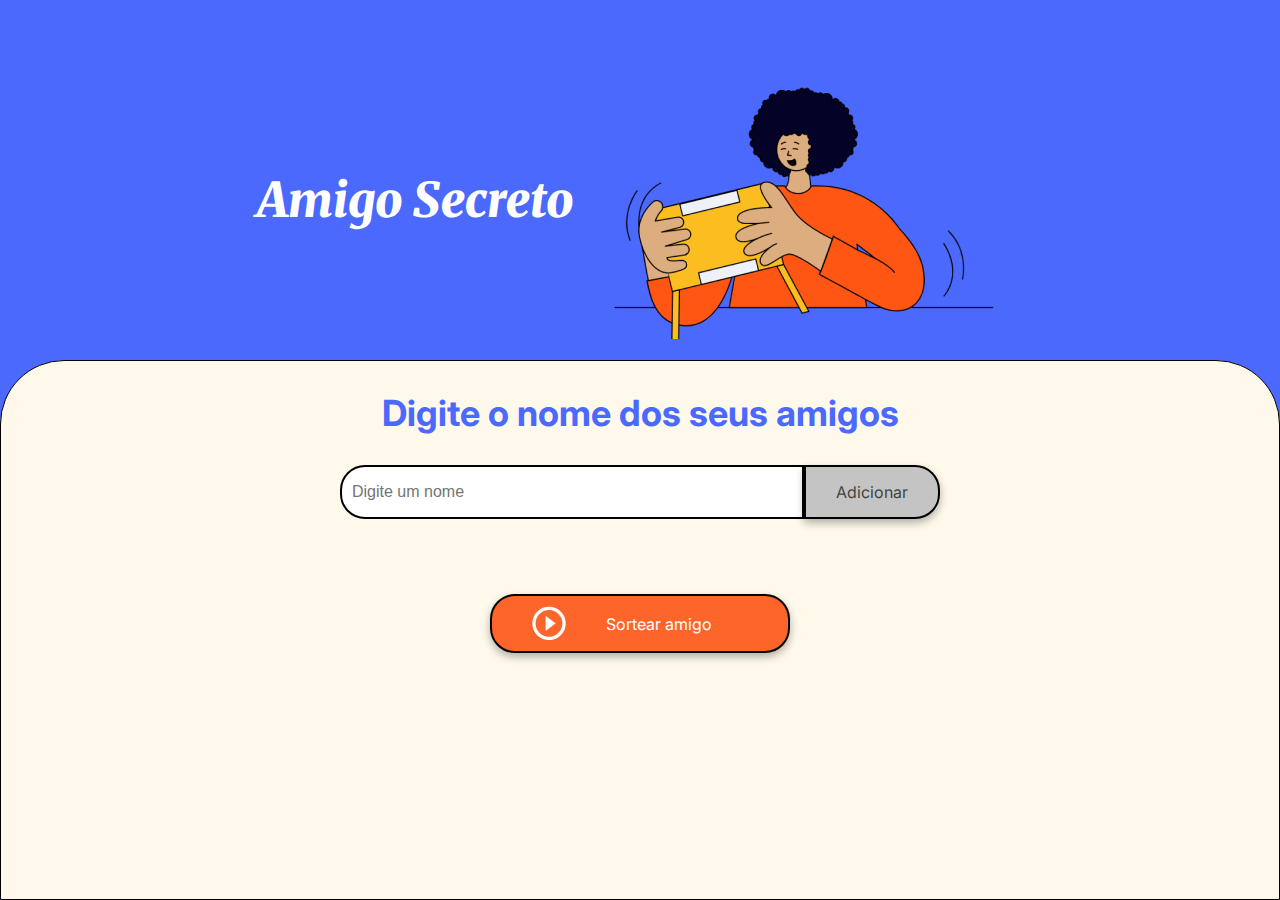
<file: index.html>
<!DOCTYPE html>
<html lang="pt-br">
<head>
    <meta charset="UTF-8">
    <meta name="viewport" content="width=device-width, initial-scale=1.0">
    <link rel="stylesheet" href="style.css">
    <link rel="preconnect" href="https://fonts.googleapis.com">
    <link rel="preconnect" href="https://fonts.gstatic.com" crossorigin>
    <link href="https://fonts.googleapis.com/css2?family=Inter:wght@100;400;700;900&family=Merriweather:ital,wght@0,300;0,400;0,700;0,900;1,300;1,400;1,700;1,900&display=swap" rel="stylesheet">
    <title>Amigo Secreto</title>
</head>

<body>
    <main class="main-content">
        <header class="header-banner">
            <h1 class="main-title">Amigo Secreto</h1>
            <img src="assets/amigo-secreto.png" alt="Imagem representativa de amigo secreto">
        </header>
        
        <section class="input-section">
            <h2 class="section-title">Digite o nome dos seus amigos</h2>
            <div class="input-wrapper">
                <input type="text" id="amigo" class="input-name" placeholder="Digite um nome">
                <button class="button-add" onclick="adicionarAmigo()">Adicionar</button>
            </div>
           
            <ul id="listaAmigos" class="name-list" aria-labelledby="listaAmigos" role="list"></ul>
            <ul id="resultado" class="result-list" aria-live="polite"></ul>

            <div class="button-container">
                <button class="button-draw" onclick="sortearAmigo()" aria-label="Sortear amigo secreto">
                    <img src="assets/play_circle_outline.png" alt="Ícone para sortear">
                    Sortear amigo
                </button>
            </div>
        </section>
    </main>

    <script src="app.js" defer></script>
</body>
</html>
</file>
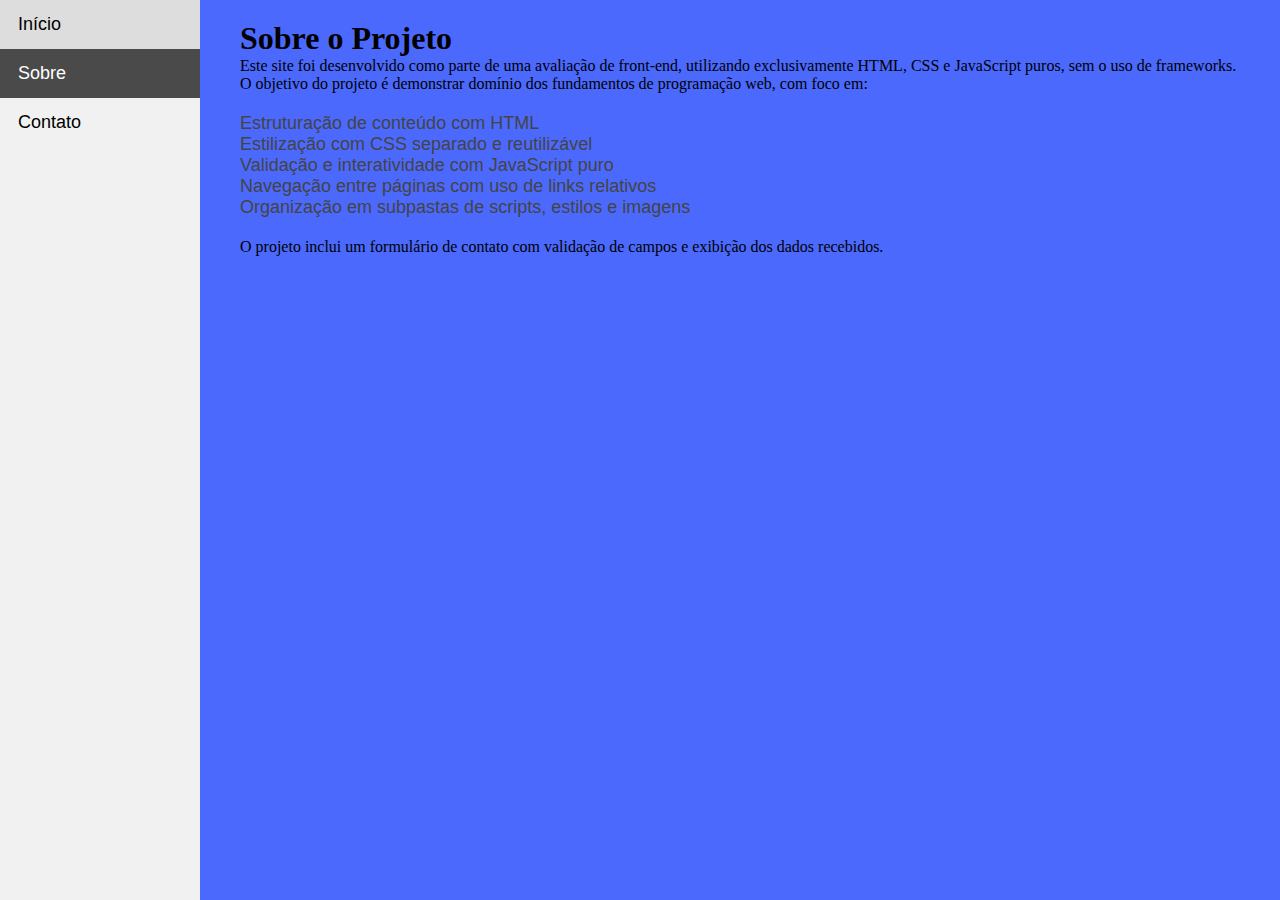
<file: about.html>
<!DOCTYPE html>
<html lang="pt-BR">
<head>
  <meta charset="UTF-8" />
  <meta name="viewport" content="width=device-width, initial-scale=1.0" />
  <title>Sobre o Site</title>
  <link rel="stylesheet" href="css/original.css" />
</head>
<body>
  <header>
  <nav class="menu-lateral">
    <ul>
      <li><a href="index.html">Início</a></li>
      <li><a href="about.html" class="active">Sobre</a></li>
      <li><a href="form.html">Contato</a></li>
    </ul>
  </nav>
</header>


  <main class="main-content">
    <h1>Sobre o Projeto</h1>
    <p>Este site foi desenvolvido como parte de uma avaliação de front-end, utilizando exclusivamente HTML, CSS e JavaScript puros, sem o uso de frameworks.</p>

    <p>O objetivo do projeto é demonstrar domínio dos fundamentos de programação web, com foco em:</p>
    <ul>
      <li>Estruturação de conteúdo com HTML</li>
      <li>Estilização com CSS separado e reutilizável</li>
      <li>Validação e interatividade com JavaScript puro</li>
      <li>Navegação entre páginas com uso de links relativos</li>
      <li>Organização em subpastas de scripts, estilos e imagens</li>
    </ul>

    <p>O projeto inclui um formulário de contato com validação de campos e exibição dos dados recebidos.</p>
  </main>
</body>
</html>
</file>
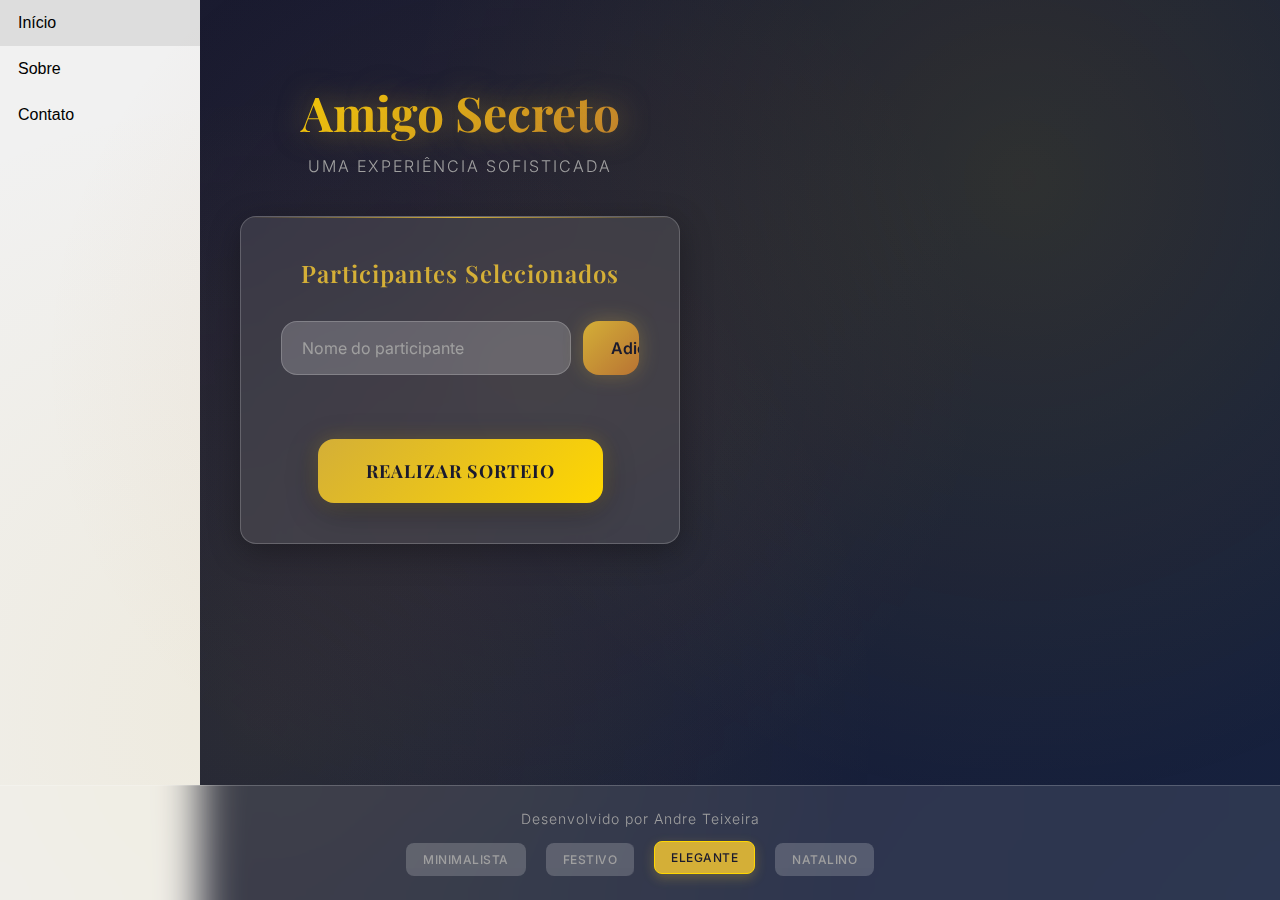
<file: elegante.html>
<!DOCTYPE html>
<html lang="pt-br">
<head>
    <meta charset="UTF-8">
    <meta name="viewport" content="width=device-width, initial-scale=1.0">
    <link rel="stylesheet" href="css/elegante.css">
    <link rel="preconnect" href="https://fonts.googleapis.com">
    <link rel="preconnect" href="https://fonts.gstatic.com" crossorigin>
    <link href="https://fonts.googleapis.com/css2?family=Playfair+Display:wght@400;500;600;700&family=Inter:wght@300;400;500&display=swap" rel="stylesheet">
    <title>Amigo Secreto - Elegante</title>
</head>

<body>
 <header>
  <nav class="menu-lateral">
    <ul>
      <li><a href="index.html">Início</a></li>
      <li><a href="about.html">Sobre</a></li>
      <li><a href="form.html">Contato</a></li>
    </ul>
  </nav>
</header>


    <div class="background-pattern"></div>
    <main class="main-content">
        <header class="header-banner">
            <h1 class="main-title">Amigo Secreto</h1>
            <p class="subtitle">Uma experiência sofisticada</p>
        </header>
        
        <section class="input-section">
            <h2 class="section-title">Participantes Selecionados</h2>
            <div class="input-wrapper">
                <input type="text" id="amigo" class="input-name" placeholder="Nome do participante">
                <button class="button-add" onclick="adicionarAmigo()">Adicionar</button>
            </div>
           
            <ul id="listaAmigos" class="name-list" aria-labelledby="listaAmigos" role="list"></ul>
            <ul id="resultado" class="result-list" aria-live="polite"></ul>

            <div class="button-container">
                <button class="button-draw" onclick="sortearAmigo()" aria-label="Sortear amigo secreto">
                    <span class="button-text">Realizar Sorteio</span>
                </button>
            </div>
        </section>
    </main>

    <footer class="footer">
        <p>Desenvolvido por Andre Teixeira</p>
        <nav class="theme-nav">
            <a href="index.html">Minimalista</a>
            <a href="festivo.html">Festivo</a>
            <a href="elegante.html" class="active">Elegante</a>
            <a href="natalino.html">Natalino</a>
        </nav>
    </footer>

    <script src="js/app.js" defer></script>
</body>
</html>
</file>
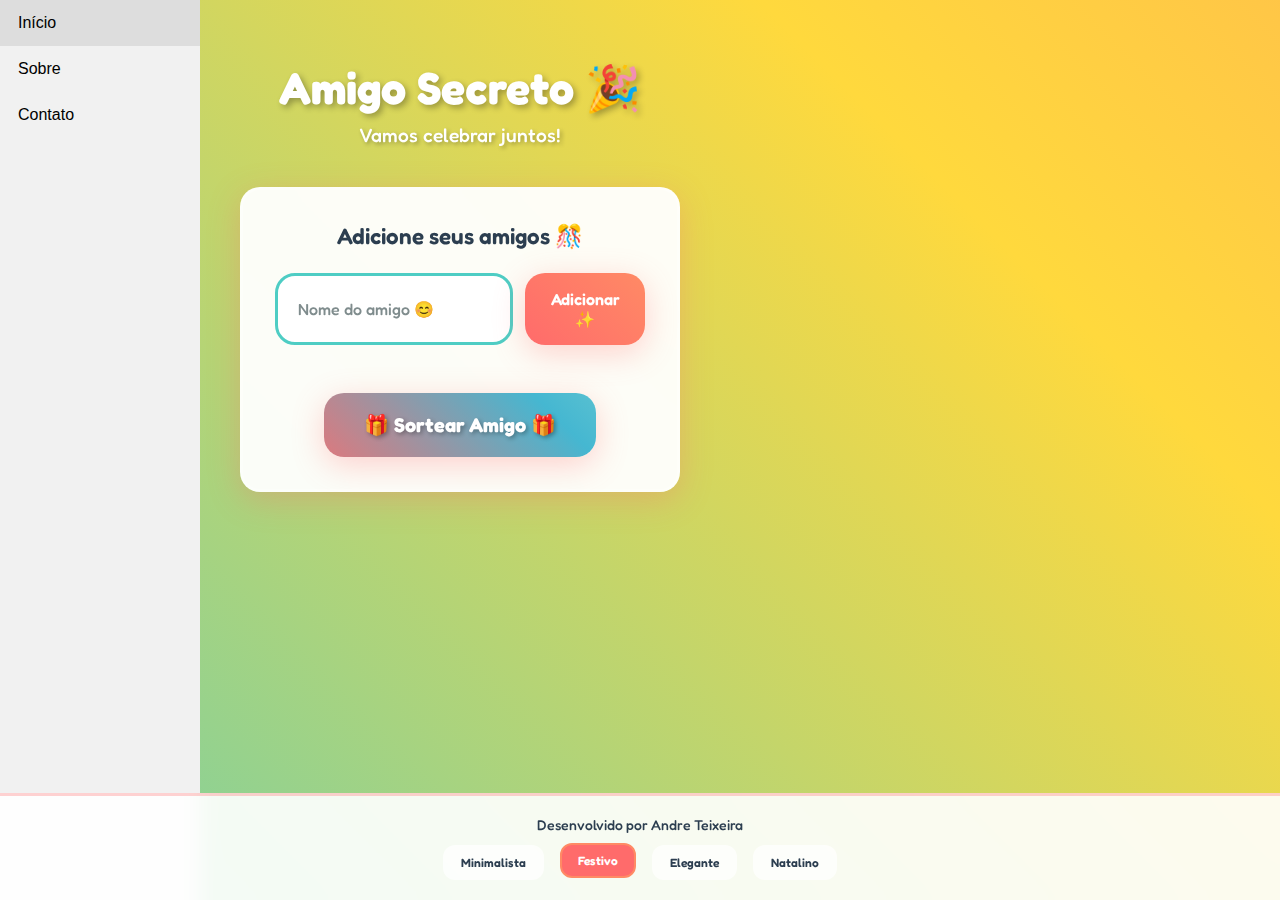
<file: festivo.html>
<!DOCTYPE html>
<html lang="pt-br">
<head>
    <meta charset="UTF-8">
    <meta name="viewport" content="width=device-width, initial-scale=1.0">
    <link rel="stylesheet" href="css/festivo.css">
    <link rel="preconnect" href="https://fonts.googleapis.com">
    <link rel="preconnect" href="https://fonts.gstatic.com" crossorigin>
    <link href="https://fonts.googleapis.com/css2?family=Fredoka:wght@300;400;500;600;700&display=swap" rel="stylesheet">
    <title>Amigo Secreto - Festivo</title>
</head>

<body>
<header>
  <nav class="menu-lateral">
    <ul>
      <li><a href="index.html">Início</a></li>
      <li><a href="about.html">Sobre</a></li>
      <li><a href="form.html">Contato</a></li>
    </ul>
  </nav>
</header>


    <div class="confetti"></div>
    <main class="main-content">
        <header class="header-banner">
            <h1 class="main-title">Amigo Secreto 🎉</h1>
            <p class="subtitle">Vamos celebrar juntos!</p>
        </header>
        
        <section class="input-section">
            <h2 class="section-title">Adicione seus amigos 🎊</h2>
            <div class="input-wrapper">
                <input type="text" id="amigo" class="input-name" placeholder="Nome do amigo 😊">
                <button class="button-add" onclick="adicionarAmigo()">Adicionar ✨</button>
            </div>
           
            <ul id="listaAmigos" class="name-list" aria-labelledby="listaAmigos" role="list"></ul>
            <ul id="resultado" class="result-list" aria-live="polite"></ul>

            <div class="button-container">
                <button class="button-draw" onclick="sortearAmigo()" aria-label="Sortear amigo secreto">
                    🎁 Sortear Amigo 🎁
                </button>
            </div>
        </section>
    </main>

    <footer class="footer">
        <p>Desenvolvido por Andre Teixeira</p>
        <nav class="theme-nav">
            <a href="index.html">Minimalista</a>
            <a href="festivo.html" class="active">Festivo</a>
            <a href="elegante.html">Elegante</a>
            <a href="natalino.html">Natalino</a>
        </nav>
    </footer>

    <script src="js/app.js" defer></script>
</body>
</html>
</file>
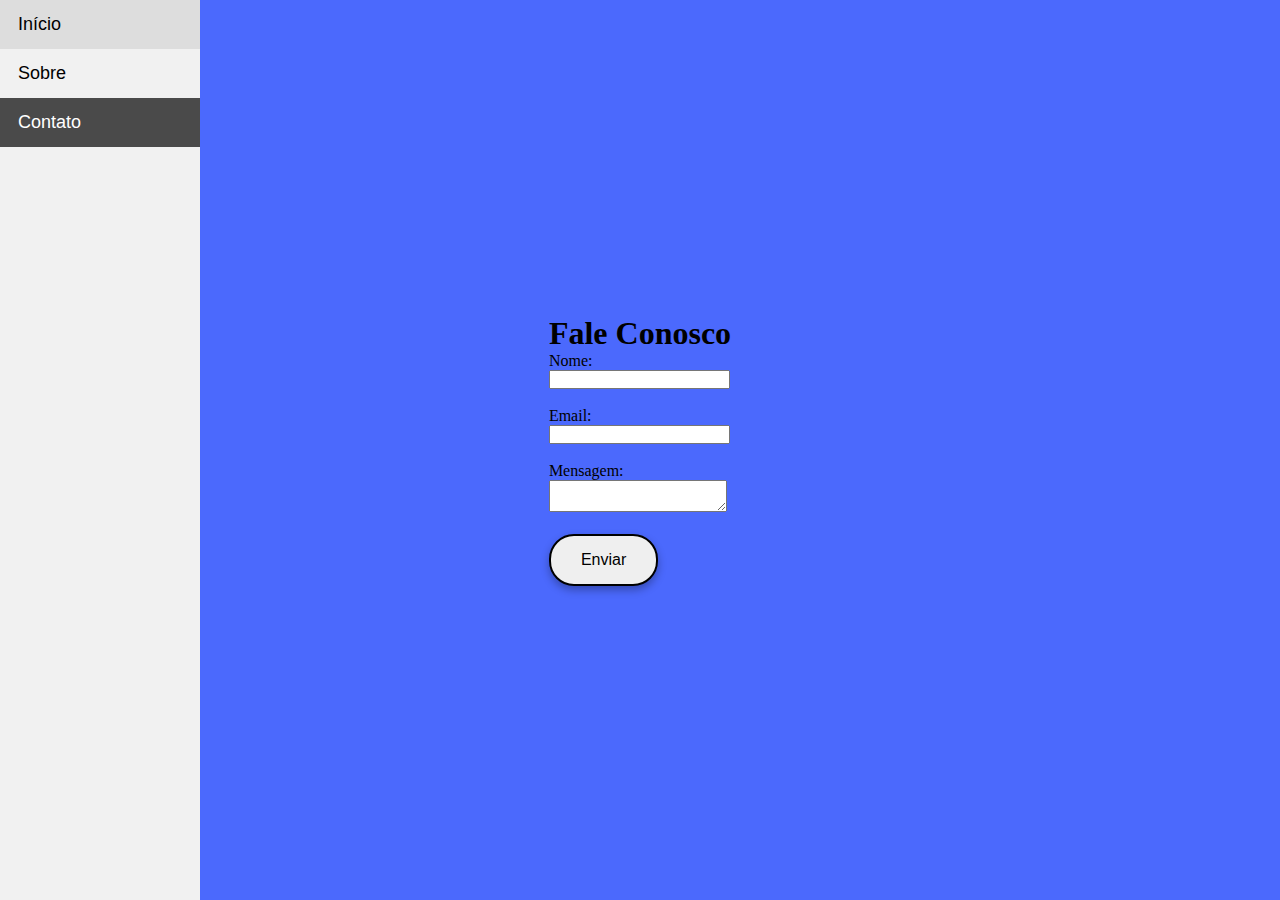
<file: form.html>
<!DOCTYPE html>
<html lang="pt-BR">
<head>
  <meta charset="UTF-8" />
  <meta name="viewport" content="width=device-width, initial-scale=1.0" />
  <title>Formulário de Contato</title>
  <link rel="stylesheet" href="css/original.css" />
</head>
<body>
  <header>
  <nav class="menu-lateral">
    <ul>
      <li><a href="index.html">Início</a></li>
      <li><a href="about.html">Sobre</a></li>
      <li><a href="form.html" class="active">Contato</a></li>
    </ul>
  </nav>
</header>


  <main>
    <h1>Fale Conosco</h1>
    <form id="contatoForm" action="formAction.html" method="get" onsubmit="return validarFormulario()">
      <label for="nome">Nome:</label><br />
      <input type="text" id="nome" name="nome" required /><br /><br />

      <label for="email">Email:</label><br />
      <input type="email" id="email" name="email" required /><br /><br />

      <label for="mensagem">Mensagem:</label><br />
      <textarea id="mensagem" name="mensagem" required></textarea><br /><br />

      <button type="submit">Enviar</button>
    </form>
  </main>

  <script src="js/validar.js"></script>
</body>
</html>
</file>
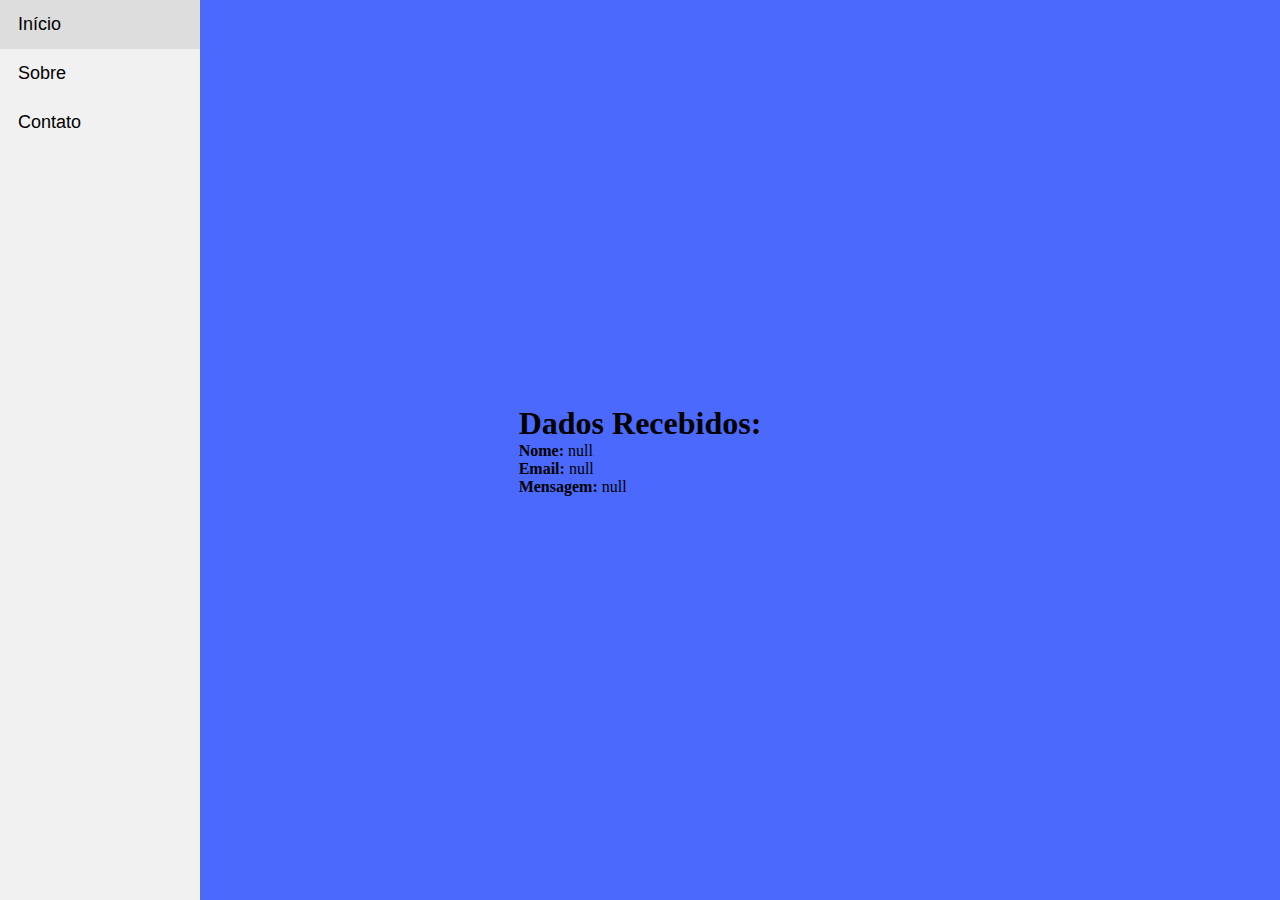
<file: formAction.html>
<!DOCTYPE html>
<html lang="pt-BR">
<head>
  <meta charset="UTF-8" />
  <meta name="viewport" content="width=device-width, initial-scale=1.0" />
  <title>Dados Recebidos</title>
  <link rel="stylesheet" href="css/original.css" />
</head>
<body>
  <header>
  <nav class="menu-lateral">
    <ul>
      <li><a href="index.html">Início</a></li>
      <li><a href="about.html">Sobre</a></li>
      <li><a href="form.html">Contato</a></li>
    </ul>
  </nav>
</header>


  <main>
    <h1>Dados Recebidos:</h1>
    <div id="resultado"></div>
  </main>

  <script>
    const params = new URLSearchParams(window.location.search);
    const nome = params.get('nome');
    const email = params.get('email');
    const mensagem = params.get('mensagem');

    document.getElementById('resultado').innerHTML = `
      <p><strong>Nome:</strong> ${nome}</p>
      <p><strong>Email:</strong> ${email}</p>
      <p><strong>Mensagem:</strong> ${mensagem}</p>
    `;
  </script>
</body>
</html>
</file>
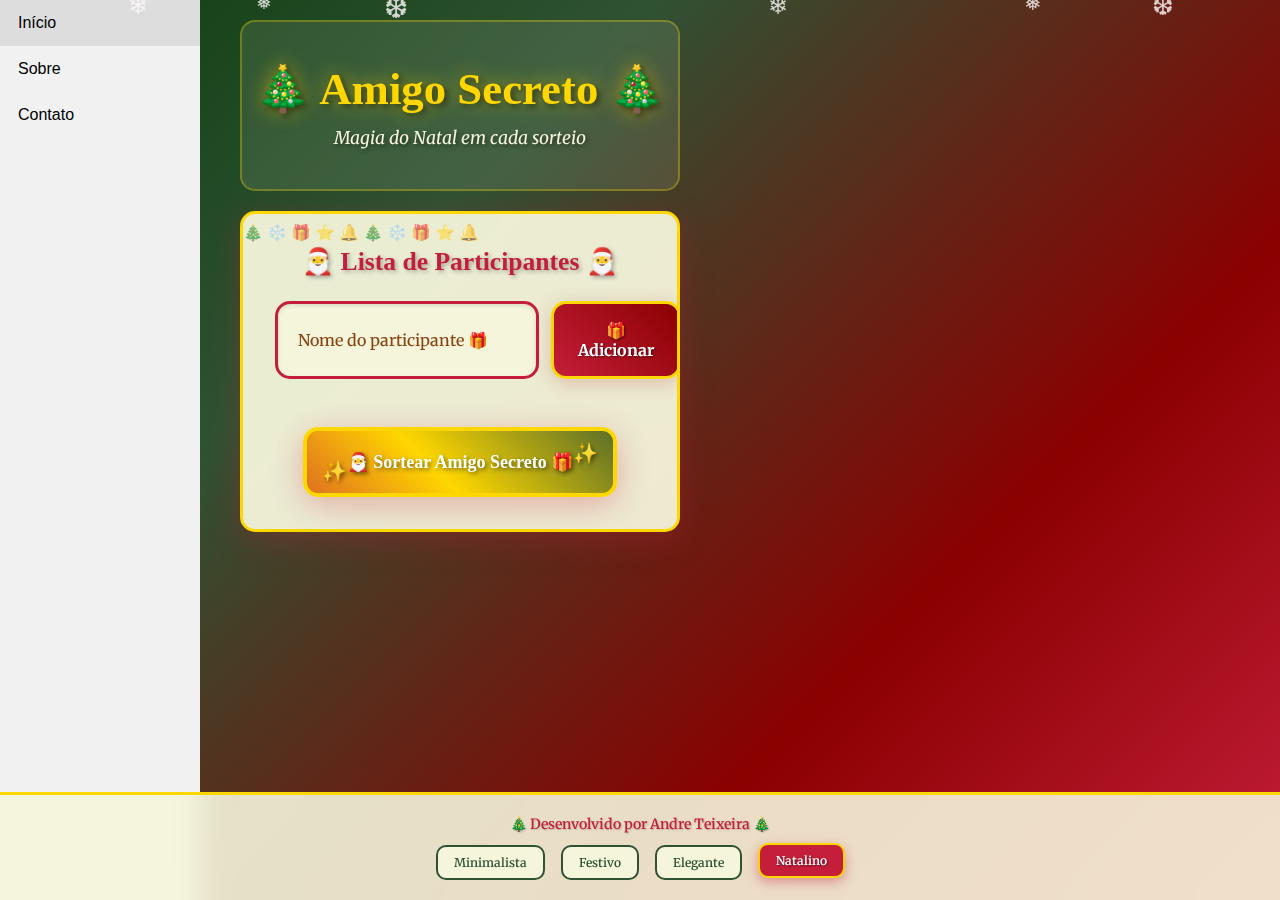
<file: natalino.html>
<!DOCTYPE html>
<html lang="pt-br">
<head>
    <meta charset="UTF-8">
    <meta name="viewport" content="width=device-width, initial-scale=1.0">
    <link rel="stylesheet" href="css/natalino.css">
    <link rel="preconnect" href="https://fonts.googleapis.com">
    <link rel="preconnect" href="https://fonts.gstatic.com" crossorigin>
    <link href="https://fonts.googleapis.com/css2?family=Mountains+of+Christmas&family=Merriweather:wght@300;400;700&display=swap" rel="stylesheet">
    <title>Amigo Secreto - Natalino</title>
</head>

<body>
  <header>
  <nav class="menu-lateral">
    <ul>
      <li><a href="index.html">Início</a></li>
      <li><a href="about.html">Sobre</a></li>
      <li><a href="form.html">Contato</a></li>
    </ul>
  </nav>
</header>


    <div class="snow-container">
        <div class="snowflake">❄</div>
        <div class="snowflake">❅</div>
        <div class="snowflake">❆</div>
        <div class="snowflake">❄</div>
        <div class="snowflake">❅</div>
        <div class="snowflake">❆</div>
    </div>
    
    <main class="main-content">
        <header class="header-banner">
            <h1 class="main-title">🎄 Amigo Secreto 🎄</h1>
            <p class="subtitle">Magia do Natal em cada sorteio</p>
        </header>
        
        <section class="input-section">
            <h2 class="section-title">🎅 Lista de Participantes 🎅</h2>
            <div class="input-wrapper">
                <input type="text" id="amigo" class="input-name" placeholder="Nome do participante 🎁">
                <button class="button-add" onclick="adicionarAmigo()">🎁 Adicionar</button>
            </div>
           
            <ul id="listaAmigos" class="name-list" aria-labelledby="listaAmigos" role="list"></ul>
            <ul id="resultado" class="result-list" aria-live="polite"></ul>

            <div class="button-container">
                <button class="button-draw" onclick="sortearAmigo()" aria-label="Sortear amigo secreto">
                    🎅 Sortear Amigo Secreto 🎁
                </button>
            </div>
        </section>
    </main>

    <footer class="footer">
        <p>🎄 Desenvolvido por Andre Teixeira 🎄</p>
        <nav class="theme-nav">
            <a href="index.html">Minimalista</a>
            <a href="festivo.html">Festivo</a>
            <a href="elegante.html">Elegante</a>
            <a href="natalino.html" class="active">Natalino</a>
        </nav>
    </footer>

    <script src="js/app.js" defer></script>
</body>
</html>
</file>
<file: style.css>
:root {
    --color-primary: #4B69FD;
    --color-secondary: #FFF9EB;
    --color-tertiary: #C4C4C4;
    --color-button: #fe652b;
    --color-button-hover: #e55720;
    --color-text: #444444;
    --color-white: #FFFFFF;
}

/* Estilos gerais */
* {
    margin: 0;
    padding: 0;
    box-sizing: border-box;
}

body {
    height: 100vh;
    background-color: var(--color-primary);
    display: flex;
    justify-content: center;
    align-items: center;
}

.main-content {
    display: flex;
    flex-direction: column;
    height: 100%;
    width: 100%;
}

/* Banner */
.header-banner {
    flex: 40%;
    display: flex;
    justify-content: center;
    align-items: center;
    padding: 40px 0 0;
}

/* Seção de entrada */
.input-section {
    flex: 60%;
    background-color: var(--color-secondary);
    border: 1px solid #000;
    border-radius: 64px 64px 0 0;
    display: flex;
    flex-direction: column;
    align-items: center;
    padding: 20px;
    width: 100%;
}

/* Títulos */
.main-title {
    font-size: 48px;
    font-family: "Merriweather", serif;
    font-weight: 900;
    font-style: italic;
    color: var(--color-white);
}

.section-title {
    font-family: "Inter", serif;
    font-size: 36px;
    font-weight: 700;
    color: var(--color-primary);
    margin: 10px 0;
    text-align: center;
}

/* Contêineres de entrada e botão */
.input-wrapper {
    display: flex;
    justify-content: center;
    width: 100%;
    max-width: 600px;
    margin-top: 20px;
}

.input-name {
    width: 100%;
    padding: 10px;
    border: 2px solid #000;
    border-radius: 25px 0 0 25px;
    font-size: 16px;
}

.button-container {
    width: 300px;
    justify-content: center;
}

/* Estilos de entrada de texto */
.input-title {
    flex: 1;
    padding: 10px 15px;
    font-size: 16px;
    border: 2px solid #333;
    border-right: none;
    border-radius: 25px 0 0 25px;
    font-family: "Merriweather", serif;
    box-shadow: 0 4px 8px rgba(0, 0, 0, 0.3);
}

/* Estilos de botão */
button {
    padding: 15px 30px;
    font-family: "Inter", sans-serif;
    font-size: 16px;
    border: 2px solid #000;
    border-radius: 25px;
    box-shadow: 0 4px 8px rgba(0, 0, 0, 0.3);
    cursor: pointer;
}

.button-add {
    background-color: var(--color-tertiary);
    color: var(--color-text);
    border-radius: 0 25px 25px 0;
}

.button-add:hover {
    background-color: #a1a1a1;
}

/* Listas */
ul {
    list-style-type: none;
    color: var(--color-text);
    font-family: "Inter", sans-serif;
    font-size: 18px;
    margin: 20px 0;
}

.result-list {
    margin-top: 15px;
    color: #05DF05;
    font-size: 22px;
    font-weight: bold;
    text-align: center;
}

/* Botão de sortear título */
.button-draw {
    display: flex;
    align-items: center;
    width: 100%;
    padding: 10px 40px;
    color: var(--color-white);
    background-color: var(--color-button);
    font-size: 16px;
}

.button-draw img {
    margin-right: 40px;
}

.button-draw:hover {
    background-color: var(--color-button-hover);
}
</file>
<file: css/original.css>
:root {
    --color-primary: #4B69FD;
    --color-secondary: #FFF9EB;
    --color-tertiary: #C4C4C4;
    --color-button: #fe652b;
    --color-button-hover: #e55720;
    --color-text: #444444;
    --color-white: #FFFFFF;
}

/* Estilos gerais */
* {
    margin: 0;
    padding: 0;
    box-sizing: border-box;
}

body {
    height: 100vh;
    background-color: var(--color-primary);
    display: flex;
    justify-content: center;
    align-items: center;
}

.main-content {
    display: flex;
    flex-direction: column;
    height: 100%;
    width: 100%;
}

/* Banner */
.header-banner {
    flex: 40%;
    display: flex;
    justify-content: center;
    align-items: center;
    padding: 40px 0 0;
}

/* Seção de entrada */
.input-section {
    flex: 60%;
    background-color: var(--color-secondary);
    border: 1px solid #000;
    border-radius: 64px 64px 0 0;
    display: flex;
    flex-direction: column;
    align-items: center;
    padding: 20px;
    width: 100%;
}

/* Títulos */
.main-title {
    font-size: 48px;
    font-family: "Merriweather", serif;
    font-weight: 900;
    font-style: italic;
    color: var(--color-white);
}

.section-title {
    font-family: "Inter", serif;
    font-size: 36px;
    font-weight: 700;
    color: var(--color-primary);
    margin: 10px 0;
    text-align: center;
}

/* Contêineres de entrada e botão */
.input-wrapper {
    display: flex;
    justify-content: center;
    width: 100%;
    max-width: 600px;
    margin-top: 20px;
}

.input-name {
    width: 100%;
    padding: 10px;
    border: 2px solid #000;
    border-radius: 25px 0 0 25px;
    font-size: 16px;
}

.button-container {
    width: 300px;
    justify-content: center;
}

/* Estilos de entrada de texto */
.input-title {
    flex: 1;
    padding: 10px 15px;
    font-size: 16px;
    border: 2px solid #333;
    border-right: none;
    border-radius: 25px 0 0 25px;
    font-family: "Merriweather", serif;
    box-shadow: 0 4px 8px rgba(0, 0, 0, 0.3);
}

/* Estilos de botão */
button {
    padding: 15px 30px;
    font-family: "Inter", sans-serif;
    font-size: 16px;
    border: 2px solid #000;
    border-radius: 25px;
    box-shadow: 0 4px 8px rgba(0, 0, 0, 0.3);
    cursor: pointer;
}

.button-add {
    background-color: var(--color-tertiary);
    color: var(--color-text);
    border-radius: 0 25px 25px 0;
}

.button-add:hover {
    background-color: #a1a1a1;
}

/* Listas */
ul {
    list-style-type: none;
    color: var(--color-text);
    font-family: "Inter", sans-serif;
    font-size: 18px;
    margin: 20px 0;
}

.result-list {
    margin-top: 15px;
    color: #05DF05;
    font-size: 22px;
    font-weight: bold;
    text-align: center;
}

/* Botão de sortear título */
.button-draw {
    display: flex;
    align-items: center;
    width: 100%;
    padding: 10px 40px;
    color: var(--color-white);
    background-color: var(--color-button);
    font-size: 16px;
}

.button-draw img {
    margin-right: 40px;
}

.button-draw:hover {
    background-color: var(--color-button-hover);
}
.menu-lateral {
  width: 200px;
  background-color: #f1f1f1;
  padding: 0;
  height: 100vh;
  position: fixed;
  top: 0;
  left: 0;
}

.menu-lateral ul {
  list-style-type: none;
  margin: 0;
  padding: 0;
}

.menu-lateral li a {
  display: block;
  color: #000;
  padding: 14px 18px;
  text-decoration: none;
  font-family: 'Comic Sans MS', cursive, sans-serif;
}

.menu-lateral li a:hover {
  background-color: #ddd;
}

.menu-lateral li a.active {
  background-color: #4a4a4a;
  color: white;
}

.main-content {
  margin-left: 220px;
  padding: 20px;
}
</file>
<file: css/elegante.css>
:root {
    --color-primary: #1a1a2e;
    --color-secondary: #16213e;
    --color-accent: #d4af37;
    --color-gold: #ffd700;
    --color-copper: #b87333;
    --color-text: #e8e8e8;
    --color-text-muted: #a0a0a0;
    --color-white: #ffffff;
    --color-glass: rgba(255, 255, 255, 0.1);
    --color-glass-border: rgba(255, 255, 255, 0.2);
    --shadow-elegant: 0 8px 32px rgba(0, 0, 0, 0.3);
    --shadow-glow: 0 0 20px rgba(212, 175, 55, 0.3);
    --radius: 16px;
}

* {
    margin: 0;
    padding: 0;
    box-sizing: border-box;
}

body {
    font-family: 'Inter', sans-serif;
    background: linear-gradient(135deg, var(--color-primary) 0%, var(--color-secondary) 100%);
    min-height: 100vh;
    display: flex;
    flex-direction: column;
    color: var(--color-text);
    position: relative;
    overflow-x: hidden;
}

.background-pattern {
    position: fixed;
    top: 0;
    left: 0;
    width: 100%;
    height: 100%;
    background-image: 
        radial-gradient(circle at 20% 80%, rgba(212, 175, 55, 0.1) 0%, transparent 50%),
        radial-gradient(circle at 80% 20%, rgba(255, 215, 0, 0.1) 0%, transparent 50%),
        radial-gradient(circle at 40% 40%, rgba(184, 115, 51, 0.1) 0%, transparent 50%);
    pointer-events: none;
    z-index: 1;
}

.main-content {
    flex: 1;
    display: flex;
    flex-direction: column;
    max-width: 480px;
    margin: 0 auto;
    padding: 20px;
    width: 100%;
    position: relative;
    z-index: 2;
}

.header-banner {
    text-align: center;
    padding: 60px 0 40px;
}

.main-title {
    font-family: 'Playfair Display', serif;
    font-size: 3rem;
    font-weight: 700;
    background: linear-gradient(135deg, var(--color-gold) 0%, var(--color-copper) 100%);
    background-clip: text;
    -webkit-background-clip: text;
    -webkit-text-fill-color: transparent;
    margin-bottom: 12px;
    text-shadow: 0 0 30px rgba(212, 175, 55, 0.5);
    animation: titleGlow 4s ease-in-out infinite alternate;
}

@keyframes titleGlow {
    from {
        filter: drop-shadow(0 0 10px rgba(212, 175, 55, 0.3));
    }
    to {
        filter: drop-shadow(0 0 20px rgba(212, 175, 55, 0.6));
    }
}

.subtitle {
    font-size: 1rem;
    color: var(--color-text-muted);
    font-weight: 300;
    letter-spacing: 2px;
    text-transform: uppercase;
}

.input-section {
    background: var(--color-glass);
    backdrop-filter: blur(20px);
    border: 1px solid var(--color-glass-border);
    border-radius: var(--radius);
    padding: 40px;
    box-shadow: var(--shadow-elegant);
    position: relative;
    overflow: hidden;
}

.input-section::before {
    content: '';
    position: absolute;
    top: 0;
    left: 0;
    right: 0;
    height: 1px;
    background: linear-gradient(90deg, transparent, var(--color-accent), transparent);
    animation: shimmer 3s ease-in-out infinite;
}

@keyframes shimmer {
    0% { transform: translateX(-100%); }
    100% { transform: translateX(100%); }
}

.section-title {
    font-family: 'Playfair Display', serif;
    font-size: 1.5rem;
    font-weight: 600;
    color: var(--color-accent);
    margin-bottom: 32px;
    text-align: center;
    letter-spacing: 1px;
}

.input-wrapper {
    display: flex;
    gap: 12px;
    margin-bottom: 32px;
}

.input-name {
    flex: 1;
    padding: 16px 20px;
    background: var(--color-glass);
    backdrop-filter: blur(10px);
    border: 1px solid var(--color-glass-border);
    border-radius: var(--radius);
    font-size: 16px;
    font-family: inherit;
    color: var(--color-text);
    transition: all 0.3s ease;
}

.input-name:focus {
    outline: none;
    border-color: var(--color-accent);
    box-shadow: 0 0 0 2px rgba(212, 175, 55, 0.2), var(--shadow-glow);
    background: rgba(255, 255, 255, 0.15);
}

.input-name::placeholder {
    color: var(--color-text-muted);
}

.button-add {
    padding: 16px 28px;
    background: linear-gradient(135deg, var(--color-accent) 0%, var(--color-copper) 100%);
    color: var(--color-primary);
    border: none;
    border-radius: var(--radius);
    font-size: 16px;
    font-weight: 600;
    cursor: pointer;
    transition: all 0.3s ease;
    font-family: inherit;
    box-shadow: var(--shadow-glow);
    position: relative;
    overflow: hidden;
}

.button-add::before {
    content: '';
    position: absolute;
    top: 0;
    left: -100%;
    width: 100%;
    height: 100%;
    background: linear-gradient(90deg, transparent, rgba(255, 255, 255, 0.3), transparent);
    transition: left 0.5s ease;
}

.button-add:hover::before {
    left: 100%;
}

.button-add:hover {
    transform: translateY(-2px);
    box-shadow: 0 0 30px rgba(212, 175, 55, 0.5);
}

.name-list {
    list-style: none;
    margin-bottom: 32px;
    display: grid;
    gap: 12px;
}

.name-list li {
    display: flex;
    justify-content: space-between;
    align-items: center;
    padding: 18px 24px;
    background: var(--color-glass);
    backdrop-filter: blur(15px);
    border: 1px solid var(--color-glass-border);
    border-radius: var(--radius);
    font-weight: 500;
    font-size: 16px;
    transition: all 0.3s ease;
    position: relative;
    overflow: hidden;
}

.name-list li::before {
    content: '';
    position: absolute;
    left: 0;
    top: 0;
    bottom: 0;
    width: 3px;
    background: linear-gradient(180deg, var(--color-accent), var(--color-copper));
    transform: scaleY(0);
    transition: transform 0.3s ease;
}

.name-list li:hover::before {
    transform: scaleY(1);
}

.name-list li:hover {
    background: rgba(255, 255, 255, 0.15);
    transform: translateX(8px);
    border-color: var(--color-accent);
}

.name-list button {
    background: var(--color-glass);
    backdrop-filter: blur(10px);
    border: 1px solid var(--color-glass-border);
    color: var(--color-accent);
    font-size: 14px;
    cursor: pointer;
    padding: 8px 12px;
    border-radius: 8px;
    transition: all 0.3s ease;
    font-weight: 500;
}

.name-list button:hover {
    background: var(--color-accent);
    color: var(--color-primary);
    transform: scale(1.1);
}

.button-container {
    display: flex;
    justify-content: center;
}

.button-draw {
    padding: 20px 48px;
    background: linear-gradient(135deg, var(--color-accent) 0%, var(--color-gold) 50%, var(--color-copper) 100%);
    background-size: 200% 200%;
    animation: gradientShift 4s ease infinite;
    color: var(--color-primary);
    border: none;
    border-radius: var(--radius);
    font-size: 18px;
    font-weight: 700;
    cursor: pointer;
    transition: all 0.4s ease;
    font-family: 'Playfair Display', serif;
    letter-spacing: 1px;
    text-transform: uppercase;
    box-shadow: var(--shadow-elegant), var(--shadow-glow);
    position: relative;
    overflow: hidden;
}

@keyframes gradientShift {
    0% { background-position: 0% 50%; }
    50% { background-position: 100% 50%; }
    100% { background-position: 0% 50%; }
}

.button-draw::after {
    content: '';
    position: absolute;
    top: 50%;
    left: 50%;
    width: 0;
    height: 0;
    background: rgba(255, 255, 255, 0.3);
    border-radius: 50%;
    transform: translate(-50%, -50%);
    transition: all 0.6s ease;
}

.button-draw:hover::after {
    width: 300px;
    height: 300px;
}

.button-draw:hover {
    transform: translateY(-4px) scale(1.05);
    box-shadow: 0 12px 40px rgba(0, 0, 0, 0.4), 0 0 40px rgba(212, 175, 55, 0.6);
}

.button-text {
    position: relative;
    z-index: 1;
}

.result-list {
    list-style: none;
    text-align: center;
    margin-bottom: 32px;
}

.result-list li {
    font-family: 'Playfair Display', serif;
    font-size: 1.4rem;
    font-weight: 600;
    background: var(--color-glass);
    backdrop-filter: blur(20px);
    border: 1px solid var(--color-accent);
    color: var(--color-accent);
    padding: 24px;
    border-radius: var(--radius);
    margin-bottom: 16px;
    box-shadow: var(--shadow-elegant), var(--shadow-glow);
    animation: resultReveal 1s ease-out;
    position: relative;
    overflow: hidden;
}

.result-list li::before {
    content: '';
    position: absolute;
    top: 0;
    left: -100%;
    width: 100%;
    height: 100%;
    background: linear-gradient(90deg, transparent, rgba(212, 175, 55, 0.2), transparent);
    animation: resultShine 2s ease-in-out;
}

@keyframes resultReveal {
    0% {
        opacity: 0;
        transform: scale(0.8) rotateY(-90deg);
    }
    100% {
        opacity: 1;
        transform: scale(1) rotateY(0deg);
    }
}

@keyframes resultShine {
    0% { left: -100%; }
    100% { left: 100%; }
}

.footer {
    background: var(--color-glass);
    backdrop-filter: blur(20px);
    border-top: 1px solid var(--color-glass-border);
    padding: 24px;
    text-align: center;
    margin-top: auto;
    position: relative;
    z-index: 2;
}

.footer p {
    color: var(--color-text-muted);
    font-size: 14px;
    margin-bottom: 16px;
    font-weight: 300;
    letter-spacing: 1px;
}

.theme-nav {
    display: flex;
    justify-content: center;
    gap: 20px;
    flex-wrap: wrap;
}

.theme-nav a {
    color: var(--color-text-muted);
    text-decoration: none;
    font-size: 12px;
    font-weight: 500;
    padding: 8px 16px;
    border-radius: 8px;
    transition: all 0.3s ease;
    border: 1px solid transparent;
    background: var(--color-glass);
    backdrop-filter: blur(10px);
    letter-spacing: 0.5px;
    text-transform: uppercase;
}

.theme-nav a:hover {
    color: var(--color-accent);
    border-color: var(--color-accent);
    background: rgba(212, 175, 55, 0.1);
    transform: translateY(-2px);
}

.theme-nav a.active {
    color: var(--color-primary);
    background: var(--color-accent);
    border-color: var(--color-gold);
    transform: translateY(-2px);
    box-shadow: 0 4px 12px rgba(212, 175, 55, 0.3);
}

@media (max-width: 480px) {
    .main-content {
        padding: 16px;
    }
    
    .input-section {
        padding: 28px;
    }
    
    .main-title {
        font-size: 2.4rem;
    }
    
    .input-wrapper {
        flex-direction: column;
    }
    
    .button-add {
        width: 100%;
    }
    
    .button-draw {
        padding: 18px 36px;
        font-size: 16px;
    }
}
.menu-lateral {
  width: 200px;
  background-color: #f1f1f1;
  padding: 0;
  height: 100vh;
  position: fixed;
  top: 0;
  left: 0;
}

.menu-lateral ul {
  list-style-type: none;
  margin: 0;
  padding: 0;
}

.menu-lateral li a {
  display: block;
  color: #000;
  padding: 14px 18px;
  text-decoration: none;
  font-family: 'Comic Sans MS', cursive, sans-serif;
}

.menu-lateral li a:hover {
  background-color: #ddd;
}

.menu-lateral li a.active {
  background-color: #4a4a4a;
  color: white;
}

.main-content {
  margin-left: 220px;
  padding: 20px;
}
</file>
<file: css/festivo.css>
:root {
    --color-primary: #ff6b6b;
    --color-secondary: #4ecdc4;
    --color-accent: #45b7d1;
    --color-yellow: #ffd93d;
    --color-purple: #a8e6cf;
    --color-orange: #ff8a65;
    --color-pink: #ff80ab;
    --color-text: #2c3e50;
    --color-white: #ffffff;
    --shadow-fun: 0 8px 32px rgba(255, 107, 107, 0.3);
    --shadow-hover: 0 12px 40px rgba(255, 107, 107, 0.4);
    --radius: 20px;
}

* {
    margin: 0;
    padding: 0;
    box-sizing: border-box;
}

body {
    font-family: 'Fredoka', sans-serif;
    background: linear-gradient(45deg, 
        var(--color-primary) 0%, 
        var(--color-secondary) 25%, 
        var(--color-yellow) 50%, 
        var(--color-orange) 75%, 
        var(--color-pink) 100%);
    background-size: 400% 400%;
    animation: gradientShift 8s ease infinite;
    min-height: 100vh;
    display: flex;
    flex-direction: column;
    color: var(--color-text);
    position: relative;
    overflow-x: hidden;
}

@keyframes gradientShift {
    0% { background-position: 0% 50%; }
    50% { background-position: 100% 50%; }
    100% { background-position: 0% 50%; }
}

.confetti {
    position: fixed;
    top: 0;
    left: 0;
    width: 100%;
    height: 100%;
    pointer-events: none;
    z-index: 1;
}

.confetti::before,
.confetti::after {
    content: '🎉 🎊 ✨ 🎈 🎁 🌟 💫 🎀';
    position: absolute;
    top: -10%;
    left: 0;
    width: 100%;
    font-size: 20px;
    animation: confettiFall 15s linear infinite;
    opacity: 0.7;
}

.confetti::after {
    animation-delay: -7s;
    content: '🎵 🎶 🎭 🎪 🎨 🎯 🎲 🎸';
}

@keyframes confettiFall {
    0% {
        transform: translateY(-100vh) rotate(0deg);
        opacity: 1;
    }
    100% {
        transform: translateY(100vh) rotate(360deg);
        opacity: 0;
    }
}

.main-content {
    flex: 1;
    display: flex;
    flex-direction: column;
    max-width: 480px;
    margin: 0 auto;
    padding: 20px;
    width: 100%;
    position: relative;
    z-index: 2;
}

.header-banner {
    text-align: center;
    padding: 40px 0;
    animation: bounce 2s ease-in-out infinite;
}

@keyframes bounce {
    0%, 20%, 50%, 80%, 100% {
        transform: translateY(0);
    }
    40% {
        transform: translateY(-10px);
    }
    60% {
        transform: translateY(-5px);
    }
}

.main-title {
    font-size: 2.8rem;
    font-weight: 700;
    color: var(--color-white);
    margin-bottom: 8px;
    text-shadow: 3px 3px 6px rgba(0, 0, 0, 0.3);
    animation: textGlow 3s ease-in-out infinite alternate;
}

@keyframes textGlow {
    from {
        text-shadow: 3px 3px 6px rgba(0, 0, 0, 0.3), 0 0 20px rgba(255, 255, 255, 0.5);
    }
    to {
        text-shadow: 3px 3px 6px rgba(0, 0, 0, 0.3), 0 0 30px rgba(255, 255, 255, 0.8);
    }
}

.subtitle {
    font-size: 1.2rem;
    color: var(--color-white);
    font-weight: 500;
    text-shadow: 2px 2px 4px rgba(0, 0, 0, 0.3);
}

.input-section {
    background: rgba(255, 255, 255, 0.95);
    backdrop-filter: blur(10px);
    border-radius: var(--radius);
    padding: 32px;
    box-shadow: var(--shadow-fun);
    border: 3px solid rgba(255, 255, 255, 0.3);
    animation: sectionFloat 6s ease-in-out infinite;
}

@keyframes sectionFloat {
    0%, 100% {
        transform: translateY(0px);
    }
    50% {
        transform: translateY(-5px);
    }
}

.section-title {
    font-size: 1.4rem;
    font-weight: 600;
    color: var(--color-text);
    margin-bottom: 24px;
    text-align: center;
}

.input-wrapper {
    display: flex;
    gap: 12px;
    margin-bottom: 24px;
}

.input-name {
    flex: 1;
    padding: 16px 20px;
    border: 3px solid var(--color-secondary);
    border-radius: var(--radius);
    font-size: 16px;
    font-family: inherit;
    font-weight: 500;
    transition: all 0.3s ease;
    background: var(--color-white);
}

.input-name:focus {
    outline: none;
    border-color: var(--color-primary);
    box-shadow: 0 0 0 4px rgba(255, 107, 107, 0.2);
    transform: scale(1.02);
}

.input-name::placeholder {
    color: #7f8c8d;
}

.button-add {
    padding: 16px 24px;
    background: linear-gradient(45deg, var(--color-primary), var(--color-orange));
    color: var(--color-white);
    border: none;
    border-radius: var(--radius);
    font-size: 16px;
    font-weight: 600;
    cursor: pointer;
    transition: all 0.3s ease;
    font-family: inherit;
    box-shadow: var(--shadow-fun);
}

.button-add:hover {
    transform: translateY(-3px) scale(1.05);
    box-shadow: var(--shadow-hover);
}

.button-add:active {
    transform: translateY(-1px) scale(1.02);
}

.name-list {
    list-style: none;
    margin-bottom: 24px;
    display: grid;
    gap: 12px;
}

.name-list li {
    display: flex;
    justify-content: space-between;
    align-items: center;
    padding: 16px 20px;
    border-radius: var(--radius);
    font-weight: 600;
    font-size: 16px;
    transition: all 0.3s ease;
    animation: slideIn 0.5s ease-out;
    position: relative;
    overflow: hidden;
}

.name-list li:nth-child(odd) {
    background: linear-gradient(45deg, var(--color-secondary), var(--color-purple));
    color: var(--color-text);
}

.name-list li:nth-child(even) {
    background: linear-gradient(45deg, var(--color-yellow), var(--color-orange));
    color: var(--color-text);
}

.name-list li:hover {
    transform: translateY(-3px) scale(1.02);
    box-shadow: 0 8px 25px rgba(0, 0, 0, 0.2);
}

@keyframes slideIn {
    from {
        opacity: 0;
        transform: translateX(-50px);
    }
    to {
        opacity: 1;
        transform: translateX(0);
    }
}

.name-list button {
    background: rgba(255, 255, 255, 0.9);
    border: 2px solid var(--color-primary);
    font-size: 16px;
    cursor: pointer;
    padding: 8px 12px;
    border-radius: 12px;
    transition: all 0.3s ease;
    font-weight: 600;
}

.name-list button:hover {
    background: var(--color-primary);
    color: var(--color-white);
    transform: scale(1.1);
}

.button-container {
    display: flex;
    justify-content: center;
}

.button-draw {
    padding: 20px 40px;
    background: linear-gradient(45deg, var(--color-primary), var(--color-accent), var(--color-purple));
    background-size: 200% 200%;
    animation: gradientMove 3s ease infinite;
    color: var(--color-white);
    border: none;
    border-radius: var(--radius);
    font-size: 20px;
    font-weight: 700;
    cursor: pointer;
    transition: all 0.3s ease;
    box-shadow: var(--shadow-fun);
    font-family: inherit;
    min-width: 250px;
    text-shadow: 2px 2px 4px rgba(0, 0, 0, 0.3);
}

@keyframes gradientMove {
    0% { background-position: 0% 50%; }
    50% { background-position: 100% 50%; }
    100% { background-position: 0% 50%; }
}

.button-draw:hover {
    transform: translateY(-5px) scale(1.05);
    box-shadow: var(--shadow-hover);
    animation: gradientMove 1s ease infinite, pulse 0.5s ease infinite;
}

@keyframes pulse {
    0% { transform: translateY(-5px) scale(1.05); }
    50% { transform: translateY(-5px) scale(1.08); }
    100% { transform: translateY(-5px) scale(1.05); }
}

.result-list {
    list-style: none;
    text-align: center;
    margin-bottom: 24px;
}

.result-list li {
    font-size: 1.4rem;
    font-weight: 700;
    background: linear-gradient(45deg, var(--color-yellow), var(--color-orange));
    color: var(--color-text);
    padding: 20px;
    border-radius: var(--radius);
    margin-bottom: 12px;
    box-shadow: var(--shadow-fun);
    animation: resultPop 0.8s ease-out;
    text-shadow: 1px 1px 2px rgba(0, 0, 0, 0.1);
}

@keyframes resultPop {
    0% {
        opacity: 0;
        transform: scale(0.5) rotate(-10deg);
    }
    50% {
        transform: scale(1.1) rotate(5deg);
    }
    100% {
        opacity: 1;
        transform: scale(1) rotate(0deg);
    }
}

.footer {
    background: rgba(255, 255, 255, 0.9);
    backdrop-filter: blur(10px);
    border-top: 3px solid rgba(255, 107, 107, 0.3);
    padding: 20px;
    text-align: center;
    margin-top: auto;
    position: relative;
    z-index: 2;
}

.footer p {
    color: var(--color-text);
    font-size: 14px;
    margin-bottom: 12px;
    font-weight: 500;
}

.theme-nav {
    display: flex;
    justify-content: center;
    gap: 16px;
    flex-wrap: wrap;
}

.theme-nav a {
    color: var(--color-text);
    text-decoration: none;
    font-size: 12px;
    font-weight: 600;
    padding: 8px 16px;
    border-radius: 12px;
    transition: all 0.3s ease;
    border: 2px solid transparent;
    background: rgba(255, 255, 255, 0.7);
}

.theme-nav a:hover {
    background: var(--color-secondary);
    color: var(--color-white);
    transform: translateY(-2px);
}

.theme-nav a.active {
    background: var(--color-primary);
    color: var(--color-white);
    border-color: var(--color-orange);
    transform: translateY(-2px);
}

@media (max-width: 480px) {
    .main-content {
        padding: 16px;
    }
    
    .input-section {
        padding: 24px;
    }
    
    .main-title {
        font-size: 2.2rem;
    }
    
    .input-wrapper {
        flex-direction: column;
    }
    
    .button-add {
        width: 100%;
    }
    
    .button-draw {
        min-width: 200px;
        font-size: 18px;
    }
}
.menu-lateral {
  width: 200px;
  background-color: #f1f1f1;
  padding: 0;
  height: 100vh;
  position: fixed;
  top: 0;
  left: 0;
}

.menu-lateral ul {
  list-style-type: none;
  margin: 0;
  padding: 0;
}

.menu-lateral li a {
  display: block;
  color: #000;
  padding: 14px 18px;
  text-decoration: none;
  font-family: 'Comic Sans MS', cursive, sans-serif;
}

.menu-lateral li a:hover {
  background-color: #ddd;
}

.menu-lateral li a.active {
  background-color: #4a4a4a;
  color: white;
}

.main-content {
  margin-left: 220px;
  padding: 20px;
}
</file>
<file: css/natalino.css>
:root {
    --color-christmas-red: #c41e3a;
    --color-christmas-green: #2f5233;
    --color-christmas-gold: #ffd700;
    --color-christmas-cream: #f5f5dc;
    --color-christmas-dark-red: #8b0000;
    --color-christmas-dark-green: #0f3d0f;
    --color-text: #2c1810;
    --color-text-light: #8b4513;
    --color-white: #ffffff;
    --color-snow: #fffafa;
    --shadow-warm: 0 8px 32px rgba(196, 30, 58, 0.3);
    --shadow-cozy: 0 4px 20px rgba(139, 0, 0, 0.2);
    --radius: 15px;
}

* {
    margin: 0;
    padding: 0;
    box-sizing: border-box;
}

body {
    font-family: 'Merriweather', serif;
    background: linear-gradient(135deg, 
        var(--color-christmas-dark-green) 0%, 
        var(--color-christmas-green) 30%, 
        var(--color-christmas-dark-red) 70%, 
        var(--color-christmas-red) 100%);
    min-height: 100vh;
    display: flex;
    flex-direction: column;
    color: var(--color-text);
    position: relative;
    overflow-x: hidden;
}

.snow-container {
    position: fixed;
    top: 0;
    left: 0;
    width: 100%;
    height: 100%;
    pointer-events: none;
    z-index: 1;
}

.snowflake {
    position: absolute;
    top: -10px;
    color: var(--color-snow);
    font-size: 1.5rem;
    animation: snowfall linear infinite;
    opacity: 0.8;
}

.snowflake:nth-child(1) {
    left: 10%;
    animation-duration: 8s;
    animation-delay: 0s;
}

.snowflake:nth-child(2) {
    left: 20%;
    animation-duration: 12s;
    animation-delay: 2s;
    font-size: 1.2rem;
}

.snowflake:nth-child(3) {
    left: 30%;
    animation-duration: 10s;
    animation-delay: 4s;
    font-size: 1.8rem;
}

.snowflake:nth-child(4) {
    left: 60%;
    animation-duration: 15s;
    animation-delay: 1s;
}

.snowflake:nth-child(5) {
    left: 80%;
    animation-duration: 9s;
    animation-delay: 3s;
    font-size: 1.3rem;
}

.snowflake:nth-child(6) {
    left: 90%;
    animation-duration: 11s;
    animation-delay: 5s;
    font-size: 1.6rem;
}

@keyframes snowfall {
    0% {
        transform: translateY(-100vh) rotate(0deg);
        opacity: 1;
    }
    100% {
        transform: translateY(100vh) rotate(360deg);
        opacity: 0;
    }
}

.main-content {
    flex: 1;
    display: flex;
    flex-direction: column;
    max-width: 480px;
    margin: 0 auto;
    padding: 20px;
    width: 100%;
    position: relative;
    z-index: 2;
}

.header-banner {
    text-align: center;
    padding: 40px 0;
    background: rgba(245, 245, 220, 0.1);
    border-radius: var(--radius);
    margin-bottom: 20px;
    backdrop-filter: blur(10px);
    border: 2px solid rgba(255, 215, 0, 0.3);
}

.main-title {
    font-family: 'Mountains of Christmas', serif;
    font-size: 2.8rem;
    font-weight: 700;
    color: var(--color-christmas-gold);
    margin-bottom: 12px;
    text-shadow: 3px 3px 6px rgba(0, 0, 0, 0.5), 0 0 20px rgba(255, 215, 0, 0.6);
    animation: christmasGlow 3s ease-in-out infinite alternate;
}

@keyframes christmasGlow {
    from {
        text-shadow: 3px 3px 6px rgba(0, 0, 0, 0.5), 0 0 20px rgba(255, 215, 0, 0.6);
    }
    to {
        text-shadow: 3px 3px 6px rgba(0, 0, 0, 0.5), 0 0 30px rgba(255, 215, 0, 0.9);
    }
}

.subtitle {
    font-size: 1.1rem;
    color: var(--color-christmas-cream);
    font-weight: 400;
    text-shadow: 2px 2px 4px rgba(0, 0, 0, 0.5);
    font-style: italic;
}

.input-section {
    background: rgba(245, 245, 220, 0.95);
    backdrop-filter: blur(15px);
    border-radius: var(--radius);
    padding: 32px;
    box-shadow: var(--shadow-warm);
    border: 3px solid var(--color-christmas-gold);
    position: relative;
    overflow: hidden;
}

.input-section::before {
    content: '🎄 ❄️ 🎁 ⭐ 🔔 🎄 ❄️ 🎁 ⭐ 🔔';
    position: absolute;
    top: 8px;
    left: 0;
    width: 200%;
    font-size: 16px;
    animation: decorationScroll 20s linear infinite;
    opacity: 0.6;
}

@keyframes decorationScroll {
    0% { transform: translateX(-50%); }
    100% { transform: translateX(0%); }
}

.section-title {
    font-family: 'Mountains of Christmas', serif;
    font-size: 1.6rem;
    font-weight: 700;
    color: var(--color-christmas-red);
    margin-bottom: 24px;
    text-align: center;
    text-shadow: 2px 2px 4px rgba(0, 0, 0, 0.3);
}

.input-wrapper {
    display: flex;
    gap: 12px;
    margin-bottom: 24px;
}

.input-name {
    flex: 1;
    padding: 16px 20px;
    border: 3px solid var(--color-christmas-red);
    border-radius: var(--radius);
    font-size: 16px;
    font-family: inherit;
    font-weight: 500;
    transition: all 0.3s ease;
    background: var(--color-christmas-cream);
    color: var(--color-text);
    box-shadow: inset 0 2px 4px rgba(0, 0, 0, 0.1);
}

.input-name:focus {
    outline: none;
    border-color: var(--color-christmas-gold);
    box-shadow: 0 0 0 3px rgba(255, 215, 0, 0.3), inset 0 2px 4px rgba(0, 0, 0, 0.1);
    background: var(--color-white);
}

.input-name::placeholder {
    color: var(--color-text-light);
}

.button-add {
    padding: 16px 24px;
    background: linear-gradient(45deg, var(--color-christmas-red), var(--color-christmas-dark-red));
    color: var(--color-white);
    border: 3px solid var(--color-christmas-gold);
    border-radius: var(--radius);
    font-size: 16px;
    font-weight: 700;
    cursor: pointer;
    transition: all 0.3s ease;
    font-family: inherit;
    box-shadow: var(--shadow-cozy);
    text-shadow: 1px 1px 2px rgba(0, 0, 0, 0.5);
}

.button-add:hover {
    transform: translateY(-3px) scale(1.05);
    box-shadow: var(--shadow-warm);
    background: linear-gradient(45deg, var(--color-christmas-dark-red), var(--color-christmas-red));
}

.name-list {
    list-style: none;
    margin-bottom: 24px;
    display: grid;
    gap: 12px;
}

.name-list li {
    display: flex;
    justify-content: space-between;
    align-items: center;
    padding: 16px 20px;
    border-radius: var(--radius);
    font-weight: 600;
    font-size: 16px;
    transition: all 0.3s ease;
    border: 2px solid var(--color-christmas-gold);
    position: relative;
    animation: slideInChristmas 0.5s ease-out;
}

.name-list li:nth-child(odd) {
    background: linear-gradient(45deg, var(--color-christmas-red), #e74c3c);
    color: var(--color-white);
    text-shadow: 1px 1px 2px rgba(0, 0, 0, 0.5);
}

.name-list li:nth-child(even) {
    background: linear-gradient(45deg, var(--color-christmas-green), #27ae60);
    color: var(--color-white);
    text-shadow: 1px 1px 2px rgba(0, 0, 0, 0.5);
}

.name-list li::before {
    content: '🎁';
    position: absolute;
    left: -5px;
    top: 50%;
    transform: translateY(-50%);
    font-size: 20px;
    animation: giftBounce 2s ease-in-out infinite;
}

@keyframes giftBounce {
    0%, 100% { transform: translateY(-50%) scale(1); }
    50% { transform: translateY(-60%) scale(1.1); }
}

.name-list li:hover {
    transform: translateY(-3px) scale(1.02);
    box-shadow: 0 8px 25px rgba(0, 0, 0, 0.3);
}

@keyframes slideInChristmas {
    from {
        opacity: 0;
        transform: translateX(-50px) rotate(-5deg);
    }
    to {
        opacity: 1;
        transform: translateX(0) rotate(0deg);
    }
}

.name-list button {
    background: var(--color-christmas-gold);
    border: 2px solid var(--color-christmas-red);
    color: var(--color-christmas-red);
    font-size: 16px;
    cursor: pointer;
    padding: 8px 12px;
    border-radius: 10px;
    transition: all 0.3s ease;
    font-weight: 700;
    text-shadow: none;
}

.name-list button:hover {
    background: var(--color-christmas-red);
    color: var(--color-white);
    transform: scale(1.1) rotate(5deg);
    text-shadow: 1px 1px 2px rgba(0, 0, 0, 0.5);
}

.button-container {
    display: flex;
    justify-content: center;
}

.button-draw {
    padding: 20px 40px;
    background: linear-gradient(45deg, 
        var(--color-christmas-red) 0%, 
        var(--color-christmas-gold) 25%, 
        var(--color-christmas-green) 50%, 
        var(--color-christmas-gold) 75%, 
        var(--color-christmas-red) 100%);
    background-size: 300% 300%;
    animation: christmasGradient 4s ease infinite;
    color: var(--color-white);
    border: 4px solid var(--color-christmas-gold);
    border-radius: var(--radius);
    font-size: 18px;
    font-weight: 700;
    cursor: pointer;
    transition: all 0.3s ease;
    box-shadow: var(--shadow-warm);
    font-family: 'Mountains of Christmas', serif;
    min-width: 280px;
    text-shadow: 2px 2px 4px rgba(0, 0, 0, 0.5);
    position: relative;
    overflow: hidden;
}

@keyframes christmasGradient {
    0% { background-position: 0% 50%; }
    50% { background-position: 100% 50%; }
    100% { background-position: 0% 50%; }
}

.button-draw::before {
    content: '✨';
    position: absolute;
    top: 10px;
    right: 15px;
    font-size: 20px;
    animation: sparkle 2s ease-in-out infinite;
}

.button-draw::after {
    content: '✨';
    position: absolute;
    bottom: 10px;
    left: 15px;
    font-size: 20px;
    animation: sparkle 2s ease-in-out infinite reverse;
}

@keyframes sparkle {
    0%, 100% { opacity: 1; transform: scale(1) rotate(0deg); }
    50% { opacity: 0.5; transform: scale(1.2) rotate(180deg); }
}

.button-draw:hover {
    transform: translateY(-5px) scale(1.05);
    box-shadow: 0 15px 40px rgba(196, 30, 58, 0.5);
    animation: christmasGradient 1s ease infinite, christmasShake 0.5s ease infinite;
}

@keyframes christmasShake {
    0%, 100% { transform: translateY(-5px) scale(1.05) rotate(0deg); }
    25% { transform: translateY(-5px) scale(1.05) rotate(1deg); }
    75% { transform: translateY(-5px) scale(1.05) rotate(-1deg); }
}

.result-list {
    list-style: none;
    text-align: center;
    margin-bottom: 24px;
}

.result-list li {
    font-family: 'Mountains of Christmas', serif;
    font-size: 1.5rem;
    font-weight: 700;
    background: linear-gradient(45deg, var(--color-christmas-gold), #ffed4e);
    color: var(--color-christmas-red);
    padding: 20px;
    border: 3px solid var(--color-christmas-red);
    border-radius: var(--radius);
    margin-bottom: 12px;
    box-shadow: var(--shadow-warm);
    animation: christmasResult 1s ease-out;
    text-shadow: 1px 1px 2px rgba(0, 0, 0, 0.3);
    position: relative;
}

.result-list li::before {
    content: '🎉';
    position: absolute;
    top: -10px;
    left: 20px;
    font-size: 30px;
    animation: celebration 1s ease-out;
}

.result-list li::after {
    content: '🎉';
    position: absolute;
    top: -10px;
    right: 20px;
    font-size: 30px;
    animation: celebration 1s ease-out reverse;
}

@keyframes christmasResult {
    0% {
        opacity: 0;
        transform: scale(0.5) rotate(-20deg);
    }
    50% {
        transform: scale(1.1) rotate(10deg);
    }
    100% {
        opacity: 1;
        transform: scale(1) rotate(0deg);
    }
}

@keyframes celebration {
    0% { transform: translateY(0) rotate(0deg); }
    50% { transform: translateY(-20px) rotate(180deg); }
    100% { transform: translateY(0) rotate(360deg); }
}

.footer {
    background: rgba(245, 245, 220, 0.9);
    backdrop-filter: blur(15px);
    border-top: 3px solid var(--color-christmas-gold);
    padding: 20px;
    text-align: center;
    margin-top: auto;
    position: relative;
    z-index: 2;
}

.footer p {
    color: var(--color-christmas-red);
    font-size: 14px;
    margin-bottom: 12px;
    font-weight: 600;
    text-shadow: 1px 1px 2px rgba(0, 0, 0, 0.2);
}

.theme-nav {
    display: flex;
    justify-content: center;
    gap: 16px;
    flex-wrap: wrap;
}

.theme-nav a {
    color: var(--color-christmas-green);
    text-decoration: none;
    font-size: 12px;
    font-weight: 600;
    padding: 8px 16px;
    border-radius: 10px;
    transition: all 0.3s ease;
    border: 2px solid var(--color-christmas-green);
    background: var(--color-christmas-cream);
}

.theme-nav a:hover {
    background: var(--color-christmas-green);
    color: var(--color-white);
    transform: translateY(-2px);
    text-shadow: 1px 1px 2px rgba(0, 0, 0, 0.5);
}

.theme-nav a.active {
    background: var(--color-christmas-red);
    color: var(--color-white);
    border-color: var(--color-christmas-gold);
    transform: translateY(-2px);
    box-shadow: 0 4px 12px rgba(196, 30, 58, 0.4);
    text-shadow: 1px 1px 2px rgba(0, 0, 0, 0.5);
}

@media (max-width: 480px) {
    .main-content {
        padding: 16px;
    }
    
    .input-section {
        padding: 24px;
    }
    
    .main-title {
        font-size: 2.2rem;
    }
    
    .input-wrapper {
        flex-direction: column;
    }
    
    .button-add {
        width: 100%;
    }
    
    .button-draw {
        min-width: 240px;
        font-size: 16px;
        padding: 18px 32px;
    }
}
.menu-lateral {
  width: 200px;
  background-color: #f1f1f1;
  padding: 0;
  height: 100vh;
  position: fixed;
  top: 0;
  left: 0;
}

.menu-lateral ul {
  list-style-type: none;
  margin: 0;
  padding: 0;
}

.menu-lateral li a {
  display: block;
  color: #000;
  padding: 14px 18px;
  text-decoration: none;
  font-family: 'Comic Sans MS', cursive, sans-serif;
}

.menu-lateral li a:hover {
  background-color: #ddd;
}

.menu-lateral li a.active {
  background-color: #4a4a4a;
  color: white;
}

.main-content {
  margin-left: 220px;
  padding: 20px;
}
</file>
